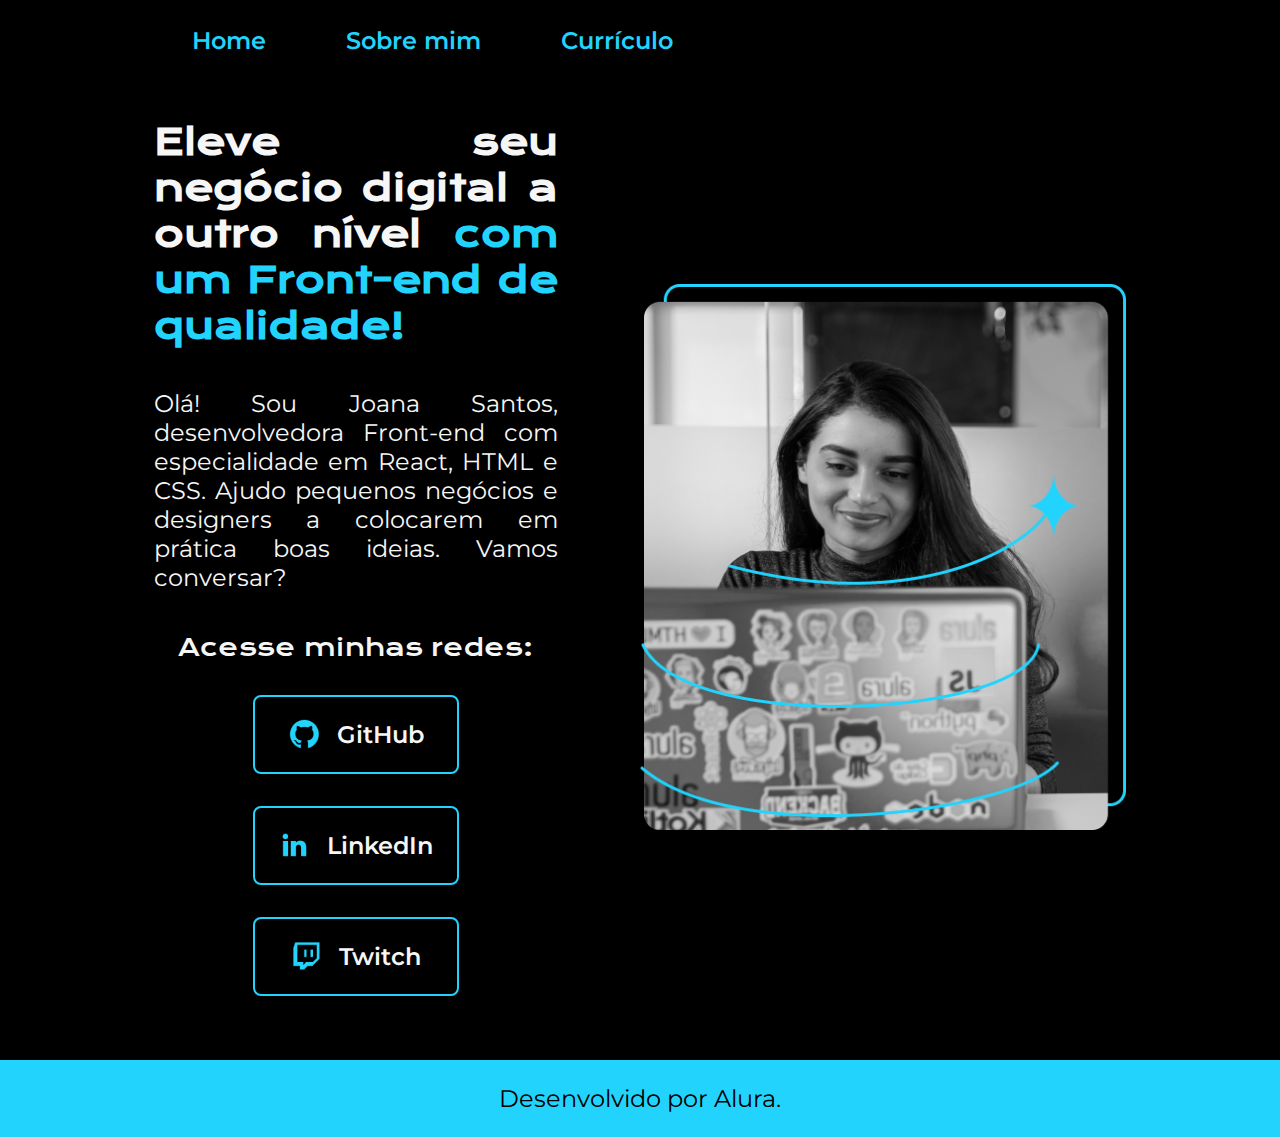
<file: index.html>
<!DOCTYPE html>
<html lang="pt-br">
<head>
    <meta charset="UTF-8">
    <meta http-equiv="X-UA-Compatible" content="ie=edge">
    <meta name="viewport" content="width=device-width, initial-scale=1.0">
    <title>Portfolio</title>
    <link rel="stylesheet" href="./styles/style.css">
</head>
<body>
    <header class="cabecalho">
        <nav class="cabecalho__menu">
            <a class="cabecalho__menu__link" href="index.html">Home</a>
            <a class="cabecalho__menu__link" href="about.html">Sobre mim</a>
            <a class="cabecalho__menu__link" href="cv.html">Currículo</a>
        </nav>
    </header>

    <main class="apresentacao">
        <section class="apresentacao__conteudo">
            <h1 class="apresentacao__conteudo__titulo">Eleve seu negócio digital a outro nível <strong class="titulo-destaque">com um Front-end de qualidade!</strong></h1>

            <p class="apresentacao__conteudo__texto">Olá! Sou Joana Santos, desenvolvedora Front-end com especialidade em React, HTML e CSS. Ajudo pequenos negócios e designers a colocarem em prática boas ideias. Vamos conversar?</p>

            <div class="apresentacao__links">
                <h2 class="apresentacao__links__subtitulo">Acesse minhas redes:</h2>

                <a class="apresentacao__links__navegacao" href="https://github.com/" target="_blank" rel="noreferrer noopener">
                    <img src="./assets/github.png" alt="Ícone do GitHub">
                    GitHub
                </a>
                <a class="apresentacao__links__navegacao" href="https://linkedin.com/" target="_blank" rel="noreferrer noopener">
                    <img src="./assets/linkedin.png" alt="Ícone do LinkedIn">
                    LinkedIn
                </a>
                <a class="apresentacao__links__navegacao" href="https://twitch.tv/" target="_blank" rel="noreferrer noopener">
                    <img src="./assets/twitch.png" alt="Ícone do Twitch">
                    Twitch
                </a>

                <!-- <a class="apresentacao__links__navegacao" href="https://instagram.com/">Instagram</a>
                <a class="apresentacao__links__navegacao" href="https://github.com/">GitHub</a> -->
            </div>
        </section>

        <img class="apresentacao__imagem" src="./assets/imagem.png" alt="Foto da Joana Santos programando">
    </main>
    
    <footer class="rodape">
        <p>Desenvolvido por Alura.</p>
    </footer>
</body>
</html>
</file>
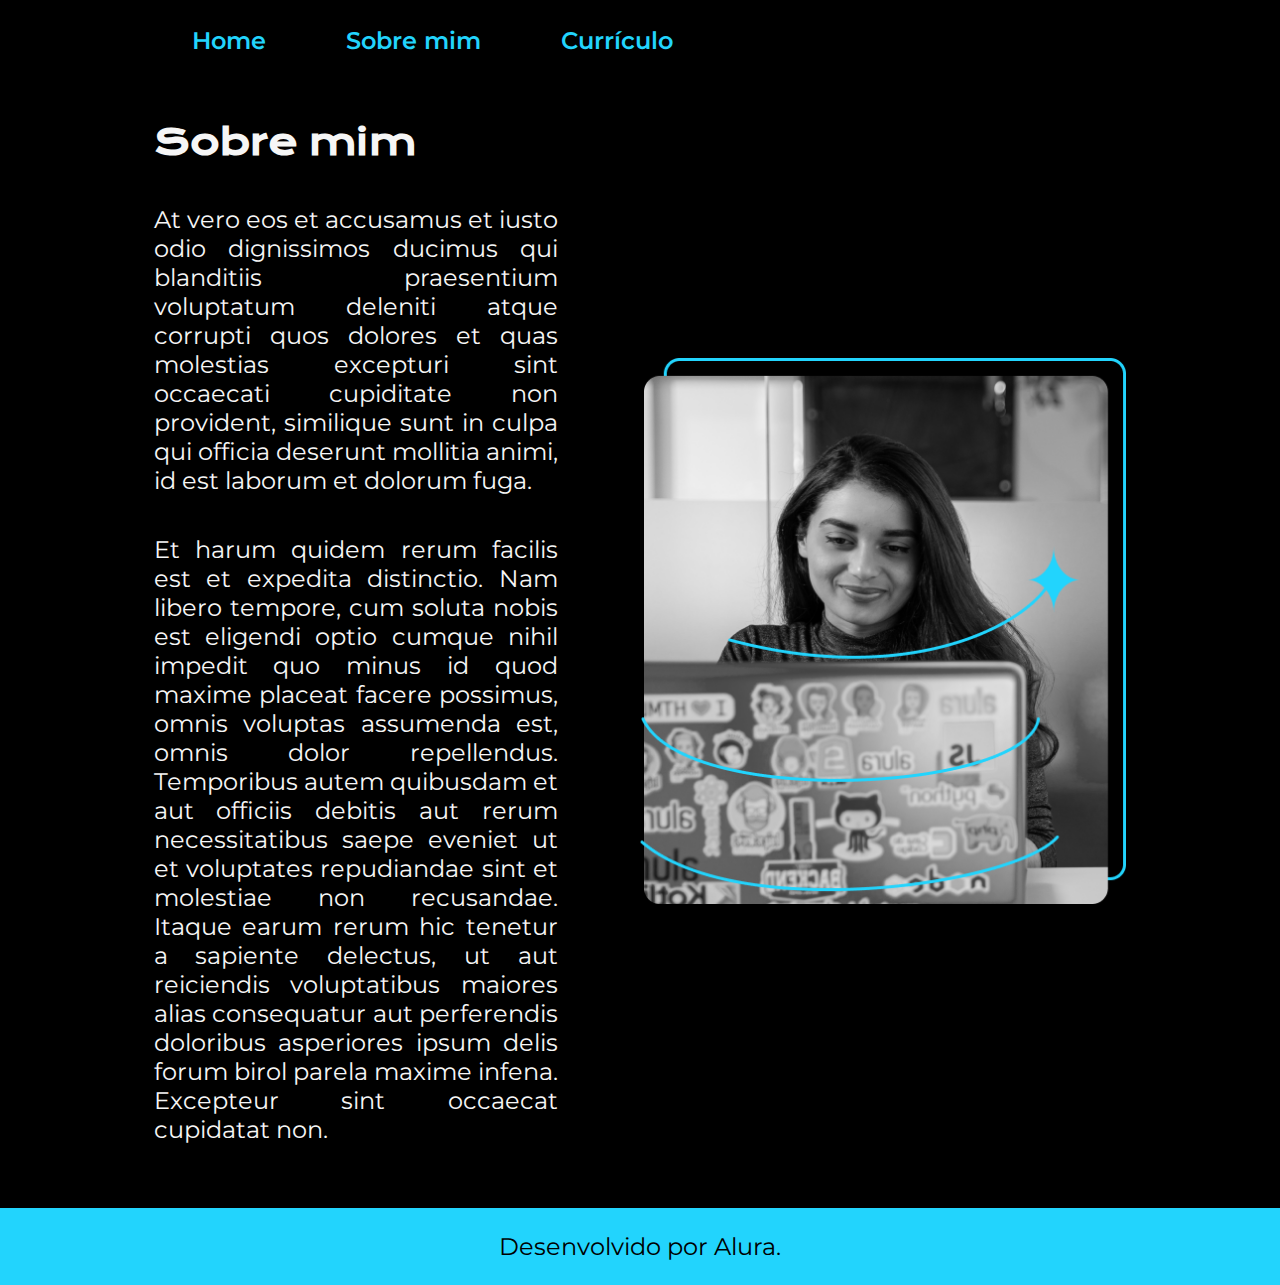
<file: about.html>
<!DOCTYPE html>
<html lang="pt-br">
<head>
    <meta charset="UTF-8">
    <meta http-equiv="X-UA-Compatible" content="ie=edge">
    <meta name="viewport" content="width=device-width, initial-scale=1.0">
    <title>Sobre mim</title>
    <link rel="stylesheet" href="./styles/style.css">
</head>
<body>
    <header class="cabecalho">
        <nav class="cabecalho__menu">
            <a class="cabecalho__menu__link" href="index.html">Home</a>
            <a class="cabecalho__menu__link" href="about.html">Sobre mim</a>
            <a class="cabecalho__menu__link" href="cv.html">Currículo</a>
        </nav>
    </header>

    <main class="apresentacao">
        <section class="apresentacao__conteudo">
            <h1 class="apresentacao__conteudo__titulo">Sobre mim</h1>
            <p class="apresentacao__conteudo__texto">At vero eos et accusamus et iusto odio dignissimos ducimus qui blanditiis praesentium voluptatum deleniti atque corrupti quos dolores et quas molestias excepturi sint occaecati cupiditate non provident, similique sunt in culpa qui officia deserunt mollitia animi, id est laborum et dolorum fuga.</p>
            <p class="apresentacao__conteudo__texto">Et harum quidem rerum facilis est et expedita distinctio. Nam libero tempore, cum soluta nobis est eligendi optio cumque nihil impedit quo minus id quod maxime placeat facere possimus, omnis voluptas assumenda est, omnis dolor repellendus. Temporibus autem quibusdam et aut officiis debitis aut rerum necessitatibus saepe eveniet ut et voluptates repudiandae sint et molestiae non recusandae. Itaque earum rerum hic tenetur a sapiente delectus, ut aut reiciendis voluptatibus maiores alias consequatur aut perferendis doloribus asperiores ipsum delis forum birol parela maxime infena. Excepteur sint occaecat cupidatat non.</p>
        </section>

        <img class="apresentacao__imagem" src="./assets/imagem.png" alt="Foto da Joana Santos programando">
    </main>

    <footer class="rodape">
        <p>Desenvolvido por Alura.</p>
    </footer>
</body>
</html>
</file>
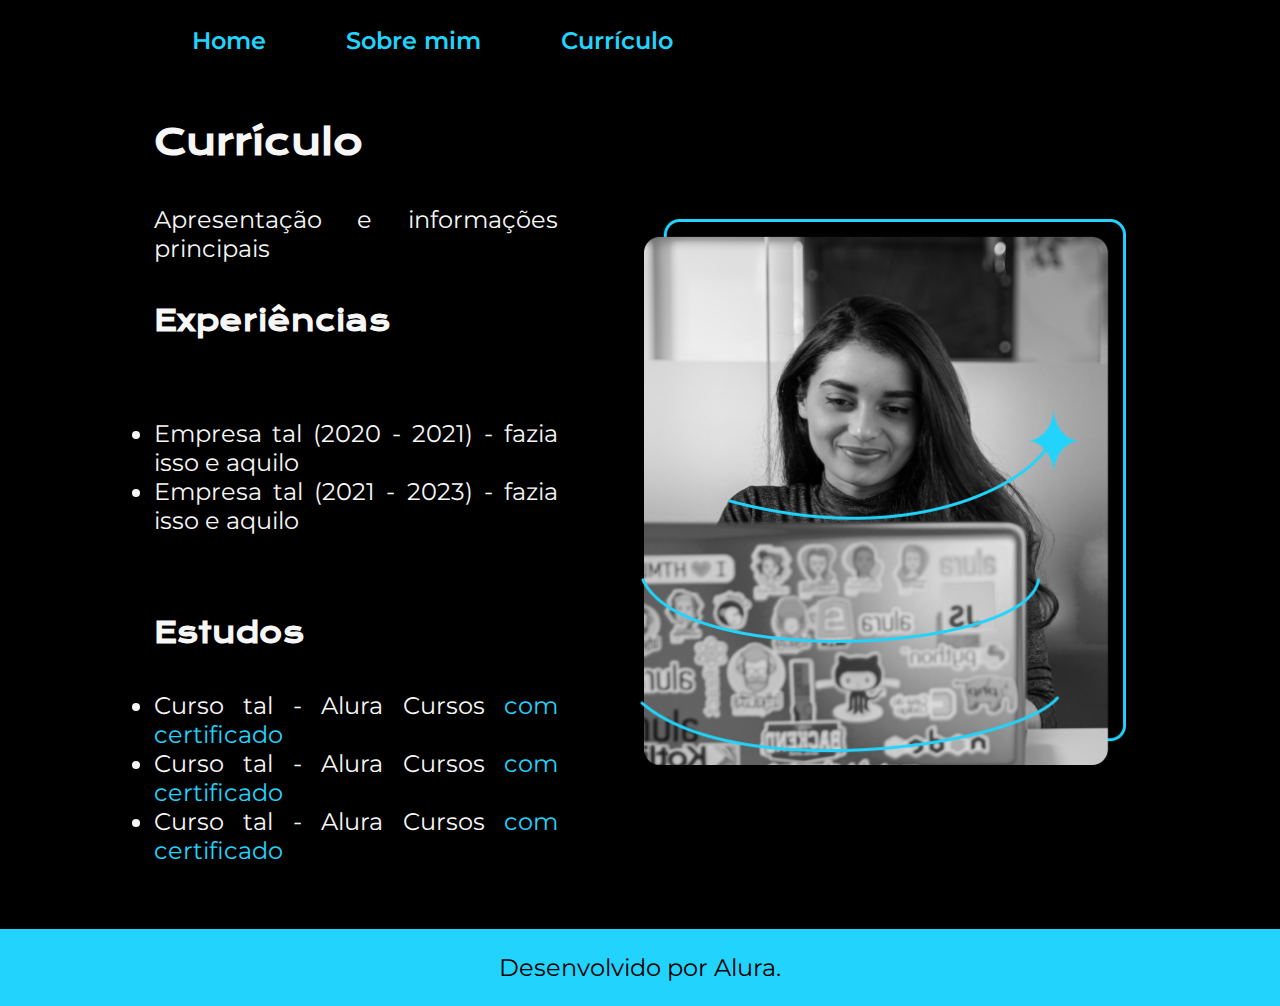
<file: cv.html>
<!DOCTYPE html>
<html lang="pt-br">
<head>
    <meta charset="UTF-8">
    <meta http-equiv="X-UA-Compatible" content="ie=edge">
    <meta name="viewport" content="width=device-width, initial-scale=1.0">
    <title>Currículo</title>
    <link rel="stylesheet" href="./styles/style.css">
</head>
<body>
    <header class="cabecalho">
        <nav class="cabecalho__menu">
            <a class="cabecalho__menu__link" href="index.html">Home</a>
            <a class="cabecalho__menu__link" href="about.html">Sobre mim</a>
            <a class="cabecalho__menu__link" href="cv.html">Currículo</a>
        </nav>
    </header>
    
    <main class="apresentacao">
        <section class="apresentacao__conteudo">
            <h1 class="apresentacao__conteudo__titulo">Currículo</h1>
            <p class="apresentacao__conteudo__texto">
                Apresentação e informações principais
            </p>

            <h2 class="apresentacao__conteudo__titulo2">Experiências</h2>
            <p class="apresentacao__conteudo__texto">
                <ul class="apresentacao__conteudo__texto">
                    <li> Empresa tal (2020 - 2021) - fazia isso e aquilo </li>
                    <li> Empresa tal (2021 - 2023) - fazia isso e aquilo </li>
                </ul>
            </p>

            <h2 class="apresentacao__conteudo__titulo2">Estudos</h2>
            <div class="apresentacao__conteudo__texto">
                <ul class="apresentacao__conteudo__texto">
                    <li>Curso tal - Alura Cursos <a href="linkdocertificado">com certificado</a></li>
                    <li>Curso tal - Alura Cursos <a href="linkdocertificado">com certificado</a></li>
                    <li>Curso tal - Alura Cursos <a href="linkdocertificado">com certificado</a></li>
                </ul>
            </div>    
        </section>
        <img class="apresentacao__imagem" src="./assets/imagem.png" alt="Foto da Joana Santos programando">
    </main> 

    <footer class="rodape">
        <p>Desenvolvido por Alura.</p>
    </footer>
</body>
</html>
</file>
<file: styles/style.css>
@import url('https://fonts.googleapis.com/css2?family=Krona+One&family=Montserrat:wght@400;600&display=swap');

:root {
    /* Paleta de cores original */
    --cor-primaria: #000000;
    --cor-secundaria: #F6F6F6;
    --cor-terciaria: #22D4FD;
    --cor-hover: #272727; 

    /* Paleta de cores alternativa 1
    --cor-primaria: #2C3639;
    --cor-secundaria: #DCD7C9;
    --cor-terciaria: #A27B5C;
    --cor-hover: #3F4E4F; */

    /* Paleta de cores alternativa 2 
    --cor-primaria: #0F0E0E;
    --cor-secundaria: #EEEEEE;
    --cor-terciaria: #8B9A46;
    --cor-hover: #541212; */

    --fonte-primaria: 'Krona One', sans-serif;
    --fonte-secundaria: 'Montserrat', sans-serif;
}

/* Reset CSS*/
* {
    margin: 0;
    padding: 0;
}

body {
    /* height: 100vh; */
    box-sizing: border-box;
    background-color: var(--cor-primaria);
    color: var(--cor-secundaria);
}

.cabecalho {
    padding: 2% 0 0 15%;
}

.cabecalho__menu {
    display: flex;
    gap: 80px;
}

.cabecalho__menu__link {
    font-family: var(--fonte-secundaria);
    font-size: 1.5rem;
    font-weight: 600;
    color: var(--cor-terciaria);
    text-decoration: none;
}

.cabecalho__menu__link:hover {
    color: var(--cor-secundaria);
}

.apresentacao {
    padding: 5% 12%;
    display: flex;
    align-items: center;
    justify-content: space-between;
    gap: 82px;
}

.apresentacao__conteudo {
    width: 50%;
    display: flex;
    flex-direction: column;
    gap: 40px;
}

.apresentacao__conteudo__titulo {
    font-size: 2.25rem;
    font-family: var(--fonte-primaria);
    text-align: justify;
}

.apresentacao__conteudo__titulo2 {
    font-size: 1.75rem;
    font-family: var(--fonte-primaria);
    text-align: justify;
}

.titulo-destaque {
    color: var(--cor-terciaria);
}

.apresentacao__conteudo__texto {
    font-size: 1.5rem;
    font-family: var(--fonte-secundaria);
    text-align: justify;
}

.apresentacao__conteudo__texto a{
    text-decoration: none;
    color: var(--cor-terciaria);
}

.apresentacao__links {
    display: flex;
    justify-content: space-between;
    flex-direction: column;
    align-items: center;
    gap: 32px;
}

.apresentacao__links__subtitulo {
    font-family: var(--fonte-primaria);
    font-weight: 400;
    font-size: 1.5rem;
}

.apresentacao__links__navegacao {
    /* background-color: #22D4FD; */
    display: flex;
    justify-content: center;
    gap: 16px;
    align-items: center;
    border: 2px solid var(--cor-terciaria);
    width: 50%;
    text-align: center;
    border-radius: 8px;
    font-size: 1.5rem;
    font-weight: 600;
    padding: 21.5px 0;
    text-decoration: none;
    /* color: #000000; */
    color: var(--cor-secundaria);
    font-family: var(--fonte-secundaria);    
}

.apresentacao__links__link:hover {
    background-color: var(--cor-hover);
    padding: 4% 3%;
}

.apresentacao__imagem {
    width: 50%;
}

.rodape {
    padding: 24px;
    color: var(--cor-primaria);
    background-color: var(--cor-terciaria);
    text-align: center;
    font-family: var(--fonte-secundaria);
    font-size: 1.5rem;
    font-weight: 400;
}

@media (max-width: 1200px) {
    .cabecalho {
        padding: 10%;
    }

    .cabecalho__menu {
        justify-content: center;
    }

    .apresentacao {
        flex-direction: column-reverse;
        padding: 5%;
    }

    .apresentacao__conteudo {
        width: auto;
    }
}
</file>
